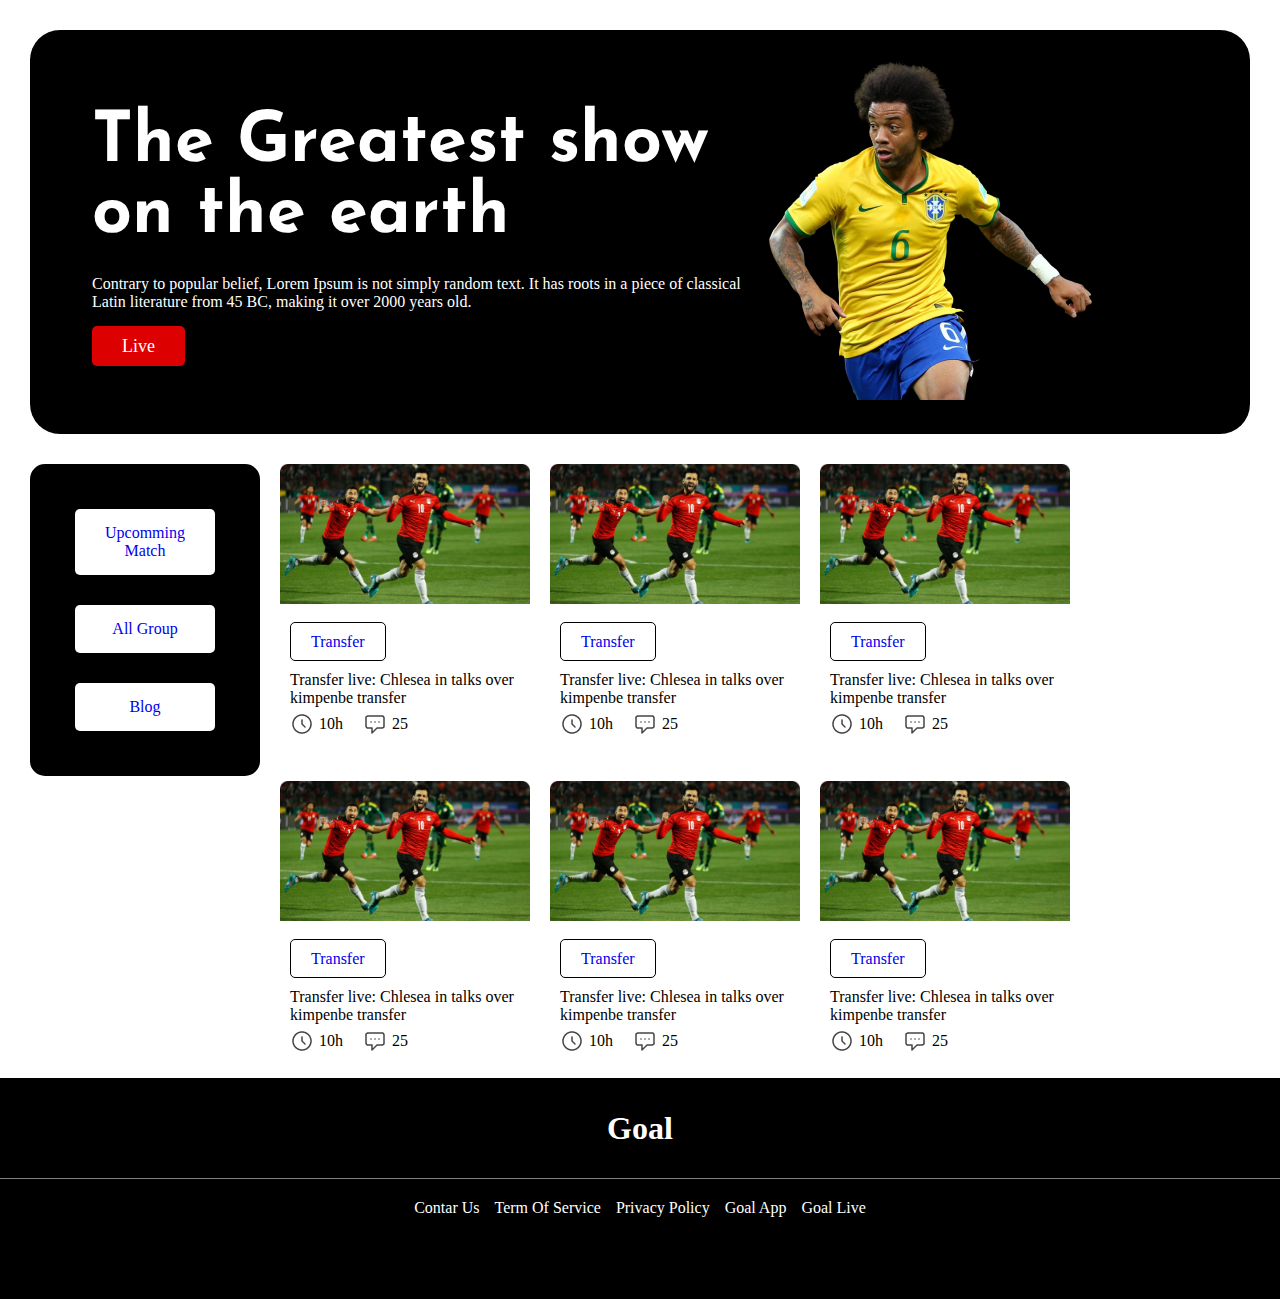
<file: index.html>
<!DOCTYPE html>
<html lang="en">

<head>
    <meta charset="UTF-8">
    <meta http-equiv="X-UA-Compatible" content="IE=edge">
    <meta name="viewport" content="width=device-width, initial-scale=1.0">

    <!-- google font  -->
    <link rel="preconnect" href="https://fonts.googleapis.com">
    <link rel="preconnect" href="https://fonts.gstatic.com" crossorigin>
    <link href="https://fonts.googleapis.com/css2?family=Josefin+Sans:wght@700&display=swap" rel="stylesheet">
    <!-- font awsome  -->
    <!-- custom css  -->
    <link rel="stylesheet" href="./asset/css/style.css">
    <title>World Cup</title>


</head>

<body>
    <header>
        <nav>
            <!-- nav section  are empty !  -->
        </nav>
    </header>
    <main>
        <!-- banner section  -->
        <serction class="banner">
            <div class="banner-info">
                <h1>The Greatest show on the earth </h1>
                <p>Contrary to popular belief, Lorem Ipsum is not simply random text. It has roots in a piece of
                    classical Latin literature from 45 BC, making it over 2000 years old.</p>
                <a class="live-btn">Live </a>

            </div>
            <div class="banner-image">
                <img src="./asset/image/Banner Image.png" alt="banner-image">
            </div>
        </serction>
        <!-- blog section  -->
        <section class="blog">
            <div class="blog-nav">
                <ul class="blog-navbar">
                    <li><a href="./metch.html" class="blog-link">Upcomming Match</a></li>
                    <li><a href="#" class="blog-link">All Group</a></li>
                    <li><a href="./index.html" class="blog-link">Blog</a></li>
                </ul>
            </div>
            <div class="blog-cards">
                <div class="blog-card">
                    <div class="card-img"><img src="./asset/image/Blog Image.png" alt="Blog image"></div>
                    <div class="blog-info">
                        <a href="#" class="blog-button">Transfer</a>
                        <div class="blog-title">
                            <p>Transfer live: Chlesea in talks over kimpenbe transfer</p>
                        </div>
                        <div class="card-meta">
                            <div class="icon"><img src="./asset/image/Time Icon.png" alt="Time"> <span>10h</span></div>
                            <div class="icon"><img src="./asset/image/Chat Icon.png" alt="Message"> <span>25</span>
                            </div>
                        </div>
                    </div>
                </div>
                <div class="blog-card">
                    <div class="card-img"><img src="./asset/image/Blog Image.png" alt="Blog image"></div>
                    <div class="blog-info">
                        <a href="#" class="blog-button">Transfer</a>
                        <div class="blog-title">
                            <p>Transfer live: Chlesea in talks over kimpenbe transfer</p>
                        </div>
                        <div class="card-meta">
                            <div class="icon"><img src="./asset/image/Time Icon.png" alt="Time"> <span>10h</span></div>
                            <div class="icon"><img src="./asset/image/Chat Icon.png" alt="Message"> <span>25</span>
                            </div>
                        </div>
                    </div>
                </div>
                <div class="blog-card">
                    <div class="card-img"><img src="./asset/image/Blog Image.png" alt="Blog image"></div>
                    <div class="blog-info">
                        <a href="#" class="blog-button">Transfer</a>
                        <div class="blog-title">
                            <p>Transfer live: Chlesea in talks over kimpenbe transfer</p>
                        </div>
                        <div class="card-meta">
                            <div class="icon"><img src="./asset/image/Time Icon.png" alt="Time"> <span>10h</span></div>
                            <div class="icon"><img src="./asset/image/Chat Icon.png" alt="Message"> <span>25</span>
                            </div>
                        </div>
                    </div>
                </div>
                <div class="blog-card">
                    <div class="card-img"><img src="./asset/image/Blog Image.png" alt="Blog image"></div>
                    <div class="blog-info">
                        <a href="#" class="blog-button">Transfer</a>
                        <div class="blog-title">
                            <p>Transfer live: Chlesea in talks over kimpenbe transfer</p>
                        </div>
                        <div class="card-meta">
                            <div class="icon"><img src="./asset/image/Time Icon.png" alt="Time"> <span>10h</span></div>
                            <div class="icon"><img src="./asset/image/Chat Icon.png" alt="Message"> <span>25</span>
                            </div>
                        </div>
                    </div>
                </div>
                <div class="blog-card">
                    <div class="card-img"><img src="./asset/image/Blog Image.png" alt="Blog image"></div>
                    <div class="blog-info">
                        <a href="#" class="blog-button">Transfer</a>
                        <div class="blog-title">
                            <p>Transfer live: Chlesea in talks over kimpenbe transfer</p>
                        </div>
                        <div class="card-meta">
                            <div class="icon"><img src="./asset/image/Time Icon.png" alt="Time"> <span>10h</span></div>
                            <div class="icon"><img src="./asset/image/Chat Icon.png" alt="Message"> <span>25</span>
                            </div>
                        </div>
                    </div>
                </div>
                <div class="blog-card">
                    <div class="card-img"><img src="./asset/image/Blog Image.png" alt="Blog image"></div>
                    <div class="blog-info">
                        <a href="#" class="blog-button">Transfer</a>
                        <div class="blog-title">
                            <p>Transfer live: Chlesea in talks over kimpenbe transfer</p>
                        </div>
                        <div class="card-meta">
                            <div class="icon"><img src="./asset/image/Time Icon.png" alt="Time"> <span>10h</span></div>
                            <div class="icon"><img src="./asset/image/Chat Icon.png" alt="Message"> <span>25</span>
                            </div>
                        </div>
                    </div>
                </div>

            </div>
            <a class="more-btn">View More</a>
        </section>
    </main>

    <!-- footer section  -->
    <footer>
        <section class="footer-top">
            <h1>Goal</h1>
        </section>
        <section class="footer-buttom">
            <ul class="footer-nav">
                <li><a href="#" class="footer-nav-link">Contar Us</a></li>
                <li><a href="#" class="footer-nav-link">Term Of Service</a></li>
                <li><a href="#" class="footer-nav-link">Privacy Policy</a></li>
                <li><a href="#" class="footer-nav-link">Goal App</a></li>
                <li><a href="#" class="footer-nav-link">Goal Live</a></li>
            </ul>
        </section>

    </footer>





</body>

</html>
</file>
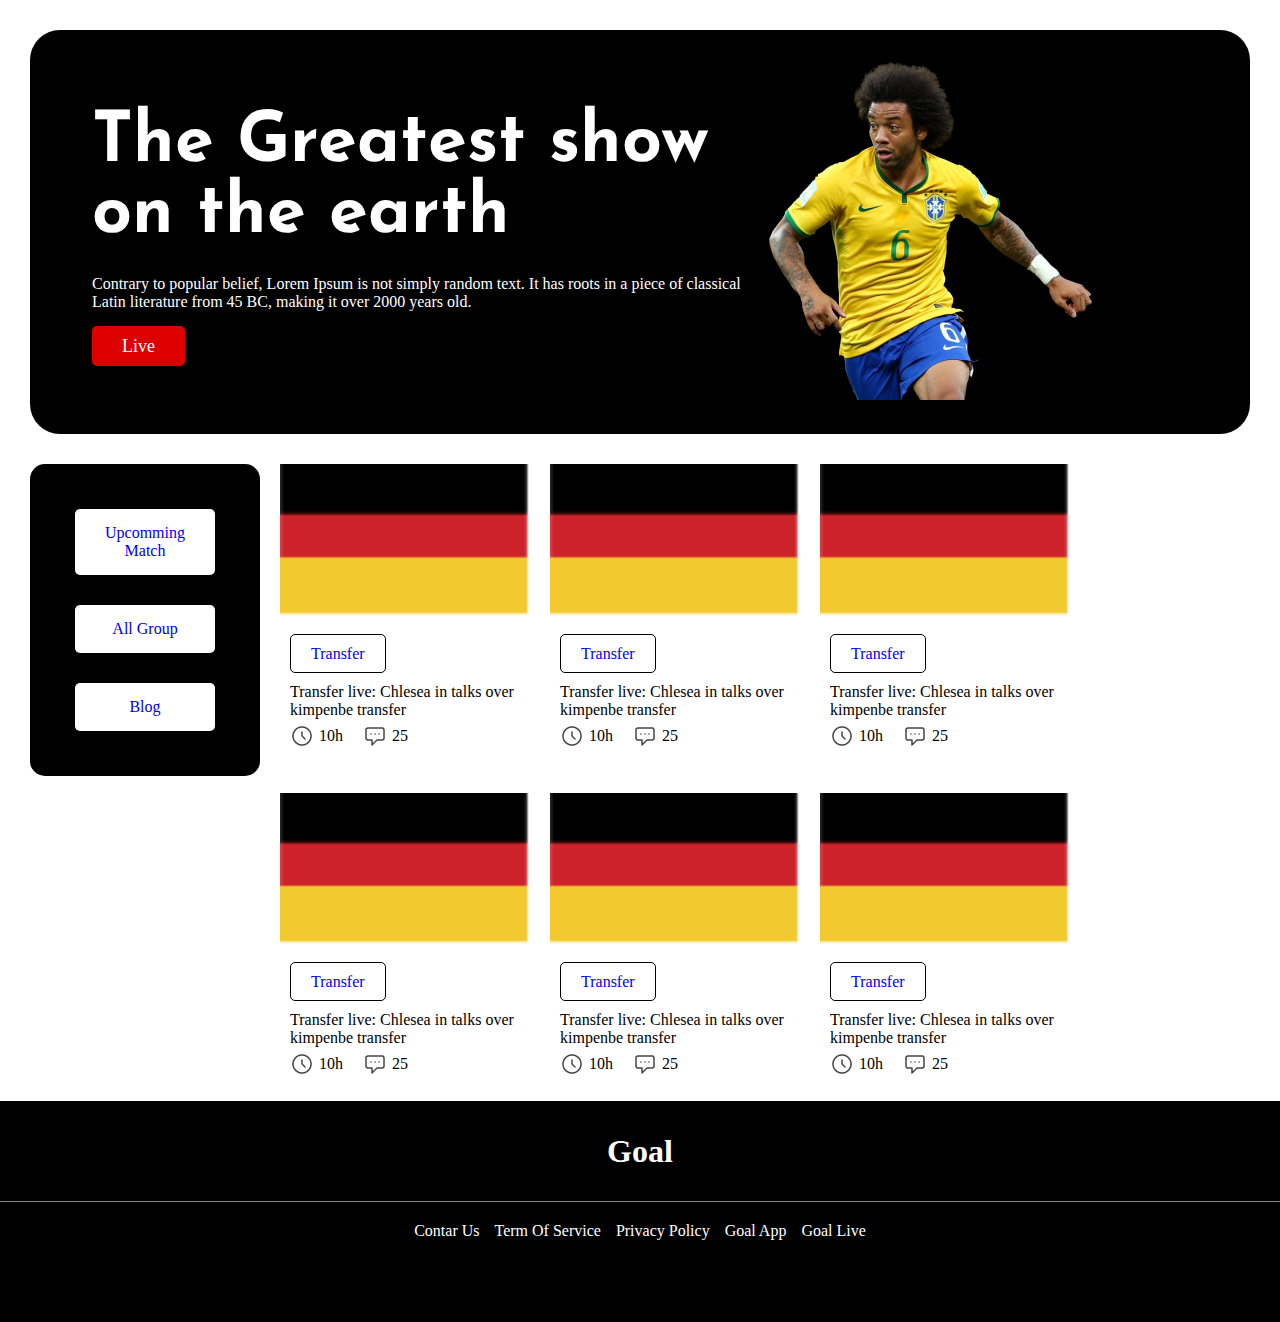
<file: match.html>
<!DOCTYPE html>
<html lang="en">

<head>
    <meta charset="UTF-8">
    <meta http-equiv="X-UA-Compatible" content="IE=edge">
    <meta name="viewport" content="width=device-width, initial-scale=1.0">

    <!-- google font  -->
    <link rel="preconnect" href="https://fonts.googleapis.com">
    <link rel="preconnect" href="https://fonts.gstatic.com" crossorigin>
    <link href="https://fonts.googleapis.com/css2?family=Josefin+Sans:wght@700&display=swap" rel="stylesheet">
    <!-- font awsome  -->
    <!-- custom css  -->
    <link rel="stylesheet" href="./asset/css/style.css">
    <title>World Cup </title>


</head>

<body>
    <header>
        <nav>
            <!-- nav section  are empty !  -->
        </nav>
    </header>
    <main>
        <!-- banner section  -->
        <serction class="banner">
            <div class="banner-info">
                <h1>The Greatest show on the earth </h1>
                <p>Contrary to popular belief, Lorem Ipsum is not simply random text. It has roots in a piece of
                    classical Latin literature from 45 BC, making it over 2000 years old.</p>
                <a class="live-btn">Live </a>

            </div>
            <div class="banner-image">
                <img src="./asset/image/Banner Image.png" alt="banner-image">
            </div>
        </serction>
        <!-- blog section  -->
        <section class="blog">
            <div class="blog-nav">
                <ul class="blog-navbar">
                    <li><a href="./metch.html" class="blog-link">Upcomming Match</a></li>
                    <li><a href="#" class="blog-link">All Group</a></li>
                    <li><a href="./index.html" class="blog-link">Blog</a></li>
                </ul>
            </div>
            <div class="blog-cards">
                <div class="blog-card">
                    <div class="card-img"><img src="./asset/image/germany Flag.png" alt="Blog image"></div>
                    <div class="blog-info">
                        <a href="#" class="blog-button">Transfer</a>
                        <div class="blog-title">
                            <p>Transfer live: Chlesea in talks over kimpenbe transfer</p>
                        </div>
                        <div class="card-meta">
                            <div class="icon"><img src="./asset/image/Time Icon.png" alt="Time"> <span>10h</span></div>
                            <div class="icon"><img src="./asset/image/Chat Icon.png" alt="Message"> <span>25</span>
                            </div>
                        </div>
                    </div>
                </div>
                <div class="blog-card">
                    <div class="card-img"><img src="./asset/image/germany Flag.png" alt="Blog image"></div>
                    <div class="blog-info">
                        <a href="#" class="blog-button">Transfer</a>
                        <div class="blog-title">
                            <p>Transfer live: Chlesea in talks over kimpenbe transfer</p>
                        </div>
                        <div class="card-meta">
                            <div class="icon"><img src="./asset/image/Time Icon.png" alt="Time"> <span>10h</span></div>
                            <div class="icon"><img src="./asset/image/Chat Icon.png" alt="Message"> <span>25</span>
                            </div>
                        </div>
                    </div>
                </div>
                <div class="blog-card">
                    <div class="card-img"><img src="./asset/image/germany Flag.png" alt="Blog image"></div>
                    <div class="blog-info">
                        <a href="#" class="blog-button">Transfer</a>
                        <div class="blog-title">
                            <p>Transfer live: Chlesea in talks over kimpenbe transfer</p>
                        </div>
                        <div class="card-meta">
                            <div class="icon"><img src="./asset/image/Time Icon.png" alt="Time"> <span>10h</span></div>
                            <div class="icon"><img src="./asset/image/Chat Icon.png" alt="Message"> <span>25</span>
                            </div>
                        </div>
                    </div>
                </div>
                <div class="blog-card">
                    <div class="card-img"><img src="./asset/image/germany Flag.png" alt="Blog image"></div>
                    <div class="blog-info">
                        <a href="#" class="blog-button">Transfer</a>
                        <div class="blog-title">
                            <p>Transfer live: Chlesea in talks over kimpenbe transfer</p>
                        </div>
                        <div class="card-meta">
                            <div class="icon"><img src="./asset/image/Time Icon.png" alt="Time"> <span>10h</span></div>
                            <div class="icon"><img src="./asset/image/Chat Icon.png" alt="Message"> <span>25</span>
                            </div>
                        </div>
                    </div>
                </div>
                <div class="blog-card">
                    <div class="card-img"><img src="./asset/image/germany Flag.png" alt="Blog image"></div>
                    <div class="blog-info">
                        <a href="#" class="blog-button">Transfer</a>
                        <div class="blog-title">
                            <p>Transfer live: Chlesea in talks over kimpenbe transfer</p>
                        </div>
                        <div class="card-meta">
                            <div class="icon"><img src="./asset/image/Time Icon.png" alt="Time"> <span>10h</span></div>
                            <div class="icon"><img src="./asset/image/Chat Icon.png" alt="Message"> <span>25</span>
                            </div>
                        </div>
                    </div>
                </div>
                <div class="blog-card">
                    <div class="card-img"><img src="./asset/image/germany Flag.png" alt="Blog image"></div>
                    <div class="blog-info">
                        <a href="#" class="blog-button">Transfer</a>
                        <div class="blog-title">
                            <p>Transfer live: Chlesea in talks over kimpenbe transfer</p>
                        </div>
                        <div class="card-meta">
                            <div class="icon"><img src="./asset/image/Time Icon.png" alt="Time"> <span>10h</span></div>
                            <div class="icon"><img src="./asset/image/Chat Icon.png" alt="Message"> <span>25</span>
                            </div>
                        </div>
                    </div>
                </div>




            </div>
            <a class="more-btn">View More</a>
        </section>
    </main>

    <!-- footer section  -->
    <footer>
        <section class="footer-top">
            <h1>Goal</h1>
        </section>
        <section class="footer-buttom">
            <ul class="footer-nav">
                <li><a href="#" class="footer-nav-link">Contar Us</a></li>
                <li><a href="#" class="footer-nav-link">Term Of Service</a></li>
                <li><a href="#" class="footer-nav-link">Privacy Policy</a></li>
                <li><a href="#" class="footer-nav-link">Goal App</a></li>
                <li><a href="#" class="footer-nav-link">Goal Live</a></li>
            </ul>
        </section>

    </footer>





</body>

</html>
</file>
<file: asset/css/style.css>
/* global section  */
* {
    margin: 0;
    padding: 0;
}

/* banndr section  */
.banner {
    background-color: #000;
    display: flex;
    align-items: center;
    justify-content: space-between;
    margin: 30px;
    padding: 30px;
    border-radius: 30px;
}

.banner-info {
    color: #fff;
    width: 60%;
    padding-left: 2em;
}

.banner-info h1 {
    font-size: 70px;
    color: #fff;
    font-family: 'Josefin Sans', sans-serif;

}

.banner-info p {
    margin: 25px 0px;
}


.live-btn {
    background-color: #DD0000;
    font-size: 18px;
    padding: 10px 30px;
    margin: 10px 0px;
    cursor: pointer;
    color: #fff;
    border-radius: 5px;
    transition: .5s all;
}

.live-btn:hover {
    background-color: #fff;
    color: #000;
    border: 1px #fff;
}

.banner-image {
    width: 40%;
    transition: .5s all;

}

.banner:hover .banner-image {
    transform: scale(1.2);
}


/* blog section  */
.blog {

    display: flex;
    align-items: flex-start;
    padding: 0px 30px;
    border-radius: 30px;
}



/* blog section  */
.blog-nav {
    background-color: #000;
    width: 250px;
    padding: 20px;
    border-radius: 15px;
}

.blog-navbar {
    display: flex;
    list-style: none;
    padding: 10px;
    flex-direction: column;
    justify-content: center;
    align-items: center;

}

.blog-navbar li {
    display: block;
    width: 100%;
}

.blog-navbar li a {
    margin: 15px;
    display: block;
    text-align: center;
}

.blog-link {
    background-color: #FFFFFF;
    padding: 15px 30px;
    text-decoration: none;
    display: block;
    border-radius: 5px;
    transition: .5s all;
}

.blog-link:hover {
    background-color: red;
    color: #fff;
}

/* card section  */
.blog-cards {
    display: flex;
    margin: 0 20px;
    flex-wrap: wrap;
    gap: 20px;
}

.blog-card {
    width: 250px;
    transition: .5s all;
    border-radius: 5px;
    padding: 0px 0px 15px 0px;
}

.blog-card:hover {
    box-shadow: 3px 4px 11px -6px;
}

.card-img img {
    width: 100%;
    margin: 0px 0px 15px 0px;
}

.blog-button {
    background-color: #fff;
    padding: 10px 20px;
    border: 1px solid black;
    border-radius: 5px;
    text-decoration: none;
    transition: .5s all;
}

.blog-button:hover {
    background-color: #DD0000;
    color: #fff;
    border: 1px solid #fff;
}

.blog-title p {
    margin: 20px 0px 5px 0px;
}

.blog-info {
    padding: 10px;
}

.icon {
    display: flex;
    align-items: center;
    column-gap: 5px;
}

.card-meta {
    display: flex;
    align-items: center;
    column-gap: 20px;
}

.more-btn {
    display: none;
}

/* footer section  */
.footer-top {
    background-color: #000;
    color: #fff;
    height: 100px;
    display: flex;
    justify-content: center;
    align-items: center;
}

.footer-buttom {
    border-top: 1px solid gray;
    background-color: #000;
    display: flex;
    justify-content: center;
    height: 100px;
    padding-top: 20px;
}

.footer-nav {
    display: flex;
    gap: 15px;
    list-style: none;
}

.footer-buttom a {
    color: #fff;
    text-decoration: none;
}

/* for leptop  */
@media screen and (min-width:768px) and (max-width:1023px) {

    /* blog section  */
    .blog {
        display: flex;
        flex-direction: column;
        justify-content: center;
        align-items: center;
    }

    .blog-nav {
        background-color: #fff;

        width: 90%;
    }

    .blog-navbar {
        display: flex;
        flex-direction: row;
    }

    .blog-link {
        border: 1px solid #000;
        font-size: 12px;

    }

    /* blog card section   */
    .blog-cards {
        display: flex;
        align-items: center;
        justify-content: center;
        margin-top: 20px;
    }

    .more-btn {
        background-color: aqua;
        padding: 15px 30px;
        margin: 20px;
        display: block;
    }

    /* footer section  */
    .footer-buttom a {
        text-decoration: none;
    }
}

/* for mobile  */
@media screen and (max-width:767px) {

    /* bnner section  */
    .banner {
        background-color: #000;
        display: flex;
        flex-direction: column;
        align-items: center;
        justify-content: center;
        margin: 30px;
        padding: 30px;
        border-radius: 30px;
    }

    .banner-image {
        display: flex;
        justify-content: center;
        width: 250px !important;
    }

    .banner-image img {
        width: 100%;
    }

    .banner-info {
        color: #fff;
        width: 100%;
        text-align: center;
        padding-left: 0 !important;
        margin-bottom: 35px;
    }

    .banner-info h1 {
        font-size: 35px;
        font-family: 'Josefin Sans', sans-serif;

    }

    .banner-info p {
        margin: 25px 0px;
    }

    /* blog section  */

    .blog {
        display: flex;
        padding: 0px 30px;
        flex-direction: column;
        border-radius: 30px;
        justify-content: center !important;
    }

    /* blog navigation section  */
    .blog-nav {
        display: flex;
        justify-content: center;
    }

    .blog-nav {
        background-color: rgb(255, 255, 255);
        width: 100% !important;
        padding: 0px !important;
        border-radius: 15px;
    }

    .blog-navbar {
        display: flex;
        list-style: none;
        padding: 0px !important;
        gap: 0px;
        flex-direction: column;
        justify-content: center;
        margin-bottom: 20px;

    }

    .blog-navbar li a {
        margin: 0px;
        display: block;
        text-align: center;
        border: 1px solid;
        margin: 5px;
    }

    /* blog card section  */
    .blog-cards {
        display: flex;
        margin: 0 20px;
        flex-wrap: wrap;
        gap: 20px;
        justify-content: center;
    }

    /* footer section  */
    .footer-nav {
        display: flex;
        flex-direction: column;
        align-items: center;
    }
}
</file>
